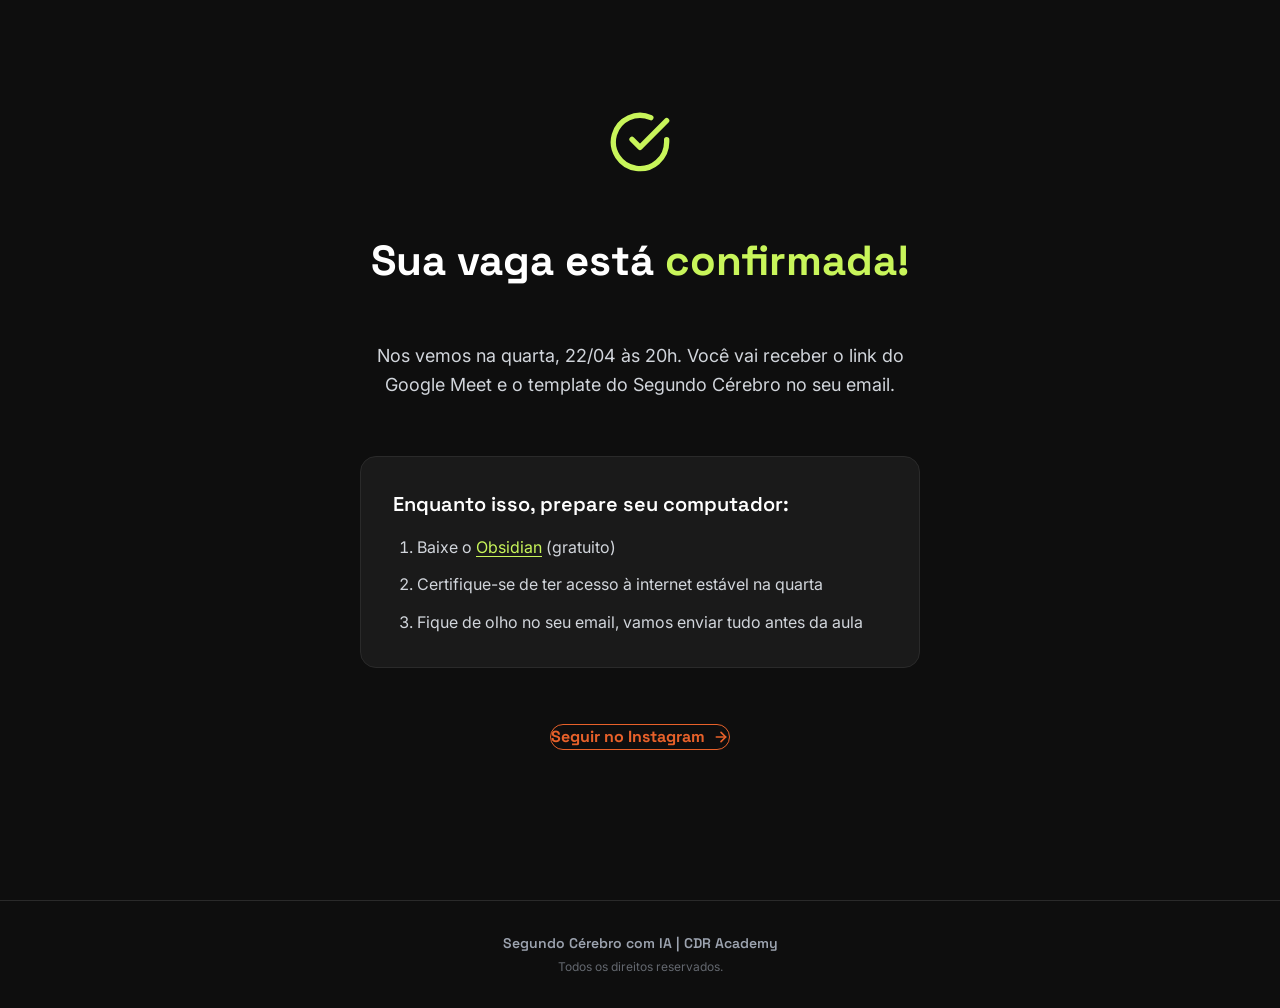
<file: obrigado.html>
<!DOCTYPE html>
<html lang="pt-br">
<head>
  <meta charset="UTF-8">
  <meta name="viewport" content="width=device-width, initial-scale=1.0">
  <title>Compra Confirmada | Segundo Cérebro com IA</title>
  <meta name="robots" content="noindex, nofollow">

  <link rel="preconnect" href="https://fonts.googleapis.com">
  <link rel="preconnect" href="https://fonts.gstatic.com" crossorigin>
  <link href="https://fonts.googleapis.com/css2?family=Inter:wght@400;500;600;700&family=Space+Grotesk:wght@600;700&display=swap" rel="stylesheet">
  <link rel="stylesheet" href="css/styles.css">
</head>
<body>
  <main class="main ty-main">
    <div class="container ty-container">

      <div class="ty-check">
        <svg width="64" height="64" viewBox="0 0 24 24" fill="none" stroke="#C8F55A" stroke-width="2" stroke-linecap="round" stroke-linejoin="round">
          <path d="M22 11.08V12a10 10 0 1 1-5.93-9.14"/>
          <polyline points="22 4 12 14.01 9 11.01"/>
        </svg>
      </div>

      <h1 class="ty-title">Sua vaga está <span class="text-neon">confirmada!</span></h1>

      <p class="ty-sub">Nos vemos na quarta, 22/04 às 20h. Você vai receber o link do Google Meet e o template do Segundo Cérebro no seu email.</p>

      <div class="ty-card">
        <h3 class="ty-card__title">Enquanto isso, prepare seu computador:</h3>
        <ol class="ty-card__list">
          <li>Baixe o <a href="https://obsidian.md/download" target="_blank" rel="noopener">Obsidian</a> (gratuito)</li>
          <li>Certifique-se de ter acesso à internet estável na quarta</li>
          <li>Fique de olho no seu email, vamos enviar tudo antes da aula</li>
        </ol>
      </div>

      <a href="https://instagram.com" class="btn btn--outline" target="_blank" rel="noopener">
        Seguir no Instagram
        <svg width="16" height="16" viewBox="0 0 24 24" fill="none" stroke="currentColor" stroke-width="2.5" stroke-linecap="round" stroke-linejoin="round"><path d="M5 12h14"/><path d="m12 5 7 7-7 7"/></svg>
      </a>

    </div>
  </main>

  <footer class="footer">
    <div class="footer__inner">
      <p class="footer__brand">Segundo Cérebro com IA | CDR Academy</p>
      <p class="footer__copy">Todos os direitos reservados.</p>
    </div>
  </footer>
</body>
</html>
</file>
<file: css/styles.css>
/* ========================================
   Design System: aula-coda.vercel.app
   Fonts: Space Grotesk (display) + Inter (body)
   Theme: Dark mode - orange #E8612A + neon #C8F55A
   ======================================== */

/* --- Reset --- */
*, *::before, *::after {
  margin: 0;
  padding: 0;
  box-sizing: border-box;
}

/* --- Variables --- */
:root {
  /* Brand */
  --mgt-dark: #0E0E0E;
  --mgt-gray: #1A1A1A;
  --mgt-gray-light: #2A2A2A;
  --mgt-orange: #E8612A;
  --mgt-orange-dark: #C53C00;
  --mgt-neon: #C8F55A;
  --mgt-light: #F5F5F5;

  /* Text */
  --text-white: #FFFFFF;
  --text-light: #F5F5F5;
  --text-gray-300: #D1D5DB;
  --text-gray-400: #9CA3AF;
  --text-dark: #1A1A1A;

  /* Fonts */
  --font-display: "Space Grotesk", ui-sans-serif, system-ui, sans-serif;
  --font-body: "Inter", ui-sans-serif, system-ui, sans-serif;

  /* Spacing */
  --container-max: 768px;
  --section-gap: 56px;
  --card-radius: 16px;
  --btn-radius: 14px;

  /* Shadows */
  --btn-shadow: rgba(255,255,255,0.2) 0px 2px 0px 0px inset,
                rgba(0,0,0,0.25) 0px 2px 4px 0px,
                rgba(0,0,0,0.12) 0px 6px 16px 0px;
}

/* --- Base --- */
html {
  scroll-behavior: smooth;
  -webkit-font-smoothing: antialiased;
  -moz-osx-font-smoothing: grayscale;
}

body {
  font-family: var(--font-body);
  font-size: 16px;
  line-height: 1.5;
  color: var(--text-light);
  background-color: var(--mgt-dark);
  overflow-x: hidden;
}

a {
  color: inherit;
  text-decoration: none;
}

img {
  max-width: 100%;
  height: auto;
  display: block;
}

strong {
  font-weight: 600;
  color: var(--text-white);
}

/* --- Layout --- */
.main {
  display: flex;
  min-height: 100vh;
  width: 100%;
  flex-direction: column;
  align-items: center;
  padding: 24px;
  padding-top: 100px;
}

@media (min-width: 640px) {
  .main { padding: 32px; padding-top: 100px; }
}
@media (min-width: 768px) {
  .main { padding: 48px; padding-top: 110px; }
}
@media (min-width: 1024px) {
  .main { padding: 80px; padding-top: 120px; }
}

.container {
  width: 100%;
  max-width: var(--container-max);
  display: flex;
  flex-direction: column;
  gap: 48px;
}

@media (min-width: 1024px) {
  .container { gap: var(--section-gap); }
}

/* --- Header Bar (sticky) --- */
.header-bar {
  position: fixed;
  top: 0;
  left: 0;
  right: 0;
  z-index: 100;
  background: var(--mgt-gray);
  border-bottom: 1px solid var(--mgt-gray-light);
  padding: 12px 24px;
  transition: transform 0.3s ease;
}

.header-bar__inner {
  max-width: var(--container-max);
  margin: 0 auto;
  display: flex;
  align-items: center;
  justify-content: space-between;
  gap: 16px;
}

.header-bar__left {
  display: flex;
  align-items: center;
  gap: 12px;
}

.header-bar__title {
  font-family: var(--font-display);
  font-size: 18px;
  font-weight: 700;
  color: var(--text-white);
  line-height: 1.2;
}

@media (min-width: 768px) {
  .header-bar__title { font-size: 24px; }
}

.header-bar__sub {
  font-size: 12px;
  color: var(--text-gray-400);
  margin-top: 2px;
}

/* --- Ping Dot --- */
.ping-dot {
  position: relative;
  width: 12px;
  height: 12px;
  flex-shrink: 0;
}

.ping-dot--sm {
  width: 10px;
  height: 10px;
}

.ping-dot__ring {
  position: absolute;
  top: 0;
  left: 0;
  width: 100%;
  height: 100%;
  border-radius: 50%;
  background: var(--mgt-orange);
  opacity: 0.75;
  animation: ping 1s cubic-bezier(0, 0, 0.2, 1) infinite;
}

.ping-dot__core {
  position: absolute;
  top: 0;
  left: 0;
  width: 100%;
  height: 100%;
  border-radius: 50%;
  background: var(--mgt-orange);
}

@keyframes ping {
  75%, 100% {
    transform: scale(2);
    opacity: 0;
  }
}

/* --- Badge --- */
.badge {
  display: inline-flex;
  align-items: center;
  gap: 8px;
}

.badge__text {
  font-family: var(--font-body);
  font-size: 12px;
  font-weight: 700;
  color: var(--mgt-orange);
  text-transform: uppercase;
  letter-spacing: 0.1em;
}

@media (min-width: 640px) {
  .badge__text { font-size: 13px; }
}

/* --- Buttons --- */
.btn {
  display: inline-flex;
  align-items: center;
  justify-content: center;
  gap: 8px;
  font-family: var(--font-display);
  font-weight: 700;
  color: var(--text-dark);
  background: var(--mgt-orange);
  border: none;
  border-radius: var(--btn-radius);
  box-shadow: var(--btn-shadow);
  cursor: pointer;
  transition: transform 0.2s ease, filter 0.2s ease;
  text-align: center;
  white-space: nowrap;
}

.btn:hover {
  transform: scale(1.03);
  filter: brightness(1.1);
}

.btn:active {
  transform: scale(0.98);
}

.btn--sm {
  font-size: 14px;
  padding: 10px 20px;
  border-radius: 10px;
}

@media (min-width: 768px) {
  .btn--sm {
    font-size: 16px;
    padding: 12px 28px;
    border-radius: var(--btn-radius);
  }
}

.btn--lg {
  font-size: 18px;
  padding: 16px 40px;
}

@media (min-width: 768px) {
  .btn--lg {
    font-size: 20px;
    padding: 18px 48px;
  }
}

.btn--xl {
  font-size: 20px;
  padding: 20px 48px;
}

@media (min-width: 768px) {
  .btn--xl {
    font-size: 24px;
    padding: 20px 56px;
  }
}

.btn--outline {
  background: transparent;
  color: var(--mgt-orange);
  border: 1px solid var(--mgt-orange);
  box-shadow: none;
}

.btn--outline:hover {
  background: var(--mgt-orange);
  color: var(--text-dark);
  box-shadow: var(--btn-shadow);
}

/* --- Hero --- */
.hero {
  display: flex;
  flex-direction: column;
  align-items: flex-start;
  gap: 24px;
  text-align: left;
}

@media (min-width: 768px) {
  .hero { align-items: center; text-align: center; }
}

.hero__title {
  font-family: var(--font-display);
  font-size: clamp(36px, 7vw, 60px);
  font-weight: 700;
  line-height: 1.15;
  letter-spacing: -1.5px;
  color: var(--text-white);
}

.hero__sub {
  font-family: var(--font-body);
  font-size: clamp(14px, 2vw, 18px);
  font-weight: 400;
  line-height: 1.6;
  letter-spacing: 0;
  color: var(--text-gray-300);
}

.hero__thumb {
  width: 100%;
  border-radius: var(--card-radius);
  overflow: hidden;
  border: 1px solid var(--mgt-gray-light);
  box-shadow: 0 25px 50px -12px rgba(0, 0, 0, 0.25);
}

.hero__thumb img {
  width: 100%;
  height: auto;
  display: block;
}

.hero__note {
  font-size: 14px;
  color: var(--text-gray-400);
  font-weight: 500;
}

@media (min-width: 768px) {
  .hero__note { text-align: center; align-self: center; }
}

/* --- Text Utilities --- */
.text-orange { color: var(--mgt-orange); }
.text-neon { color: var(--mgt-neon); }
.text-muted { color: var(--text-gray-400); }
.italic { font-style: italic; }

/* --- Section --- */
.section {
  display: flex;
  flex-direction: column;
  gap: 24px;
}

.section__title {
  font-family: var(--font-display);
  font-size: clamp(30px, 5vw, 48px);
  font-weight: 700;
  line-height: 1.25;
  color: var(--mgt-orange);
}

.section__subtitle {
  font-family: var(--font-display);
  font-size: clamp(24px, 4vw, 30px);
  font-weight: 600;
  line-height: 1.25;
  color: var(--text-white);
}

/* --- Prose --- */
.prose {
  display: flex;
  flex-direction: column;
  gap: 16px;
}

.prose p {
  font-size: 20px;
  line-height: 1.625;
  color: var(--text-gray-300);
}

@media (max-width: 639px) {
  .prose p { font-size: 18px; }
}

/* --- Callout (blockquote) --- */
.callout {
  background: rgba(14, 14, 14, 0.5);
  border-left: 4px solid var(--mgt-orange);
  border-radius: 12px;
  padding: 24px;
}

.callout p {
  font-size: 20px;
  line-height: 1.625;
  color: #E5E7EB;
}

@media (max-width: 639px) {
  .callout p { font-size: 18px; }
}

/* --- Check list --- */
.check-list {
  list-style: none;
  display: flex;
  flex-direction: column;
  gap: 12px;
}

.check-list li {
  font-size: 20px;
  line-height: 1.625;
  color: var(--text-gray-300);
  padding-left: 32px;
  position: relative;
}

@media (max-width: 639px) {
  .check-list li { font-size: 18px; }
}

.check-list li::before {
  content: "";
  position: absolute;
  left: 0;
  top: 8px;
  width: 18px;
  height: 18px;
  border-radius: 50%;
  background: linear-gradient(135deg, var(--mgt-orange), var(--mgt-orange-dark));
  background-image: url("data:image/svg+xml,%3Csvg xmlns='http://www.w3.org/2000/svg' width='12' height='12' viewBox='0 0 24 24' fill='none' stroke='white' stroke-width='3' stroke-linecap='round' stroke-linejoin='round'%3E%3Cpolyline points='20 6 9 17 4 12'%3E%3C/polyline%3E%3C/svg%3E");
  background-repeat: no-repeat;
  background-position: center;
  background-size: 10px;
}

/* --- Numbered List --- */
.numbered-list {
  list-style: none;
  display: flex;
  flex-direction: column;
  gap: 16px;
}

.numbered-list li {
  display: flex;
  gap: 20px;
  align-items: flex-start;
  background: rgba(14, 14, 14, 0.3);
  padding: 24px;
  border-radius: 12px;
  border: 1px solid transparent;
  transition: border-color 0.15s ease;
}

.numbered-list li:hover {
  border-color: var(--mgt-gray-light);
}

.numbered-list__badge {
  width: 32px;
  height: 32px;
  min-width: 32px;
  border-radius: 50%;
  background: linear-gradient(135deg, var(--mgt-orange), var(--mgt-orange-dark));
  display: flex;
  align-items: center;
  justify-content: center;
  font-family: var(--font-body);
  font-size: 14px;
  font-weight: 700;
  color: var(--text-white);
  margin-top: 2px;
}

.numbered-list p {
  font-size: 17.6px;
  line-height: 1.625;
  color: var(--text-gray-300);
}

/* --- Steps (how it works) --- */
.steps {
  display: grid;
  grid-template-columns: 1fr;
  gap: 16px;
}

@media (min-width: 768px) {
  .steps { grid-template-columns: repeat(3, 1fr); }
}

.step-card {
  background: var(--mgt-gray);
  border: 1px solid var(--mgt-gray-light);
  border-radius: var(--card-radius);
  padding: 32px 24px;
  display: flex;
  flex-direction: column;
  gap: 12px;
  transition: border-color 0.15s ease;
}

.step-card:hover {
  border-color: rgba(232, 97, 42, 0.3);
}

.step-card__number {
  font-family: var(--font-display);
  font-size: 48px;
  font-weight: 700;
  color: var(--mgt-orange);
  line-height: 1;
  opacity: 0.4;
}

.step-card__title {
  font-family: var(--font-display);
  font-size: 24px;
  font-weight: 600;
  color: var(--text-white);
}

.step-card__text {
  font-size: 16px;
  line-height: 1.6;
  color: var(--text-gray-400);
}

/* --- Glass Card (pra quem e) --- */
.glass-card {
  background: rgba(42, 42, 42, 0.2);
  backdrop-filter: blur(8px);
  -webkit-backdrop-filter: blur(8px);
  border: 1px solid rgba(42, 42, 42, 0.5);
  border-radius: var(--card-radius);
  padding: 32px;
}

@media (min-width: 768px) {
  .glass-card { padding: 40px; }
}

/* --- Highlight Box --- */
.highlight-box {
  background: rgba(14, 14, 14, 0.5);
  border: 1px solid rgba(255, 255, 255, 0.05);
  border-radius: 8px;
  padding: 16px;
  margin-top: 8px;
}

.highlight-box p {
  font-size: 20px;
  font-weight: 500;
  color: var(--text-white);
  line-height: 1.625;
}

@media (max-width: 639px) {
  .highlight-box p { font-size: 18px; }
}

/* --- FAQ --- */
.faq-list {
  display: flex;
  flex-direction: column;
  gap: 8px;
}

.faq-item {
  border: 1px solid var(--mgt-gray-light);
  border-radius: 12px;
  overflow: hidden;
  transition: border-color 0.15s ease;
}

.faq-item:hover {
  border-color: rgba(232, 97, 42, 0.3);
}

.faq-item__question {
  width: 100%;
  display: flex;
  align-items: center;
  justify-content: space-between;
  gap: 16px;
  padding: 20px 24px;
  background: var(--mgt-gray);
  border: none;
  cursor: pointer;
  font-family: var(--font-body);
  font-size: 17px;
  font-weight: 600;
  color: var(--text-white);
  text-align: left;
  transition: background 0.15s ease;
}

.faq-item__question:hover {
  background: rgba(42, 42, 42, 0.8);
}

.faq-item__icon {
  flex-shrink: 0;
  transition: transform 0.3s ease;
  color: var(--mgt-orange);
}

.faq-item.active .faq-item__icon {
  transform: rotate(180deg);
}

.faq-item__answer {
  max-height: 0;
  overflow: hidden;
  transition: max-height 0.3s ease;
}

.faq-item.active .faq-item__answer {
  max-height: 200px;
}

.faq-item__answer p {
  padding: 0 24px 20px;
  font-size: 16px;
  line-height: 1.6;
  color: var(--text-gray-300);
  background: var(--mgt-gray);
}

/* --- CTA Final --- */
.cta-final {
  position: relative;
  background: var(--mgt-gray);
  border: 1px solid var(--mgt-gray-light);
  border-radius: var(--card-radius);
  padding: 40px 24px;
  display: flex;
  flex-direction: column;
  align-items: center;
  text-align: center;
  gap: 24px;
  overflow: hidden;
}

@media (max-width: 767px) {
  .cta-final .btn--xl {
    white-space: normal;
    max-width: 100%;
    font-size: 16px;
    padding: 18px 24px;
  }
}

@media (min-width: 768px) {
  .cta-final { padding: 56px 40px; }
}

.cta-final__glow {
  position: absolute;
  top: -40px;
  right: -40px;
  width: 200px;
  height: 200px;
  background: rgba(232, 97, 42, 0.1);
  filter: blur(64px);
  border-radius: 50%;
  pointer-events: none;
  transition: background 0.3s ease;
}

.cta-final:hover .cta-final__glow {
  background: rgba(232, 97, 42, 0.2);
}

.cta-final__title {
  font-family: var(--font-display);
  font-size: clamp(30px, 5vw, 48px);
  font-weight: 700;
  line-height: 1.25;
  color: var(--mgt-orange);
  position: relative;
  z-index: 1;
}

.cta-final__text {
  font-size: 20px;
  line-height: 1.625;
  color: var(--text-gray-300);
  max-width: 560px;
  position: relative;
  z-index: 1;
}

@media (max-width: 639px) {
  .cta-final__text { font-size: 18px; }
}

.cta-final__note {
  font-size: 14px;
  color: var(--text-gray-400);
  font-weight: 500;
  position: relative;
  z-index: 1;
}

/* --- Footer --- */
.footer {
  border-top: 1px solid var(--mgt-gray-light);
  padding: 32px 24px;
  text-align: center;
}

.footer__inner {
  max-width: var(--container-max);
  margin: 0 auto;
}

.footer__brand {
  font-family: var(--font-display);
  font-size: 14px;
  font-weight: 600;
  color: var(--text-gray-400);
}

.footer__copy {
  font-size: 12px;
  color: var(--text-gray-400);
  opacity: 0.6;
  margin-top: 4px;
}

/* --- Thank You Page --- */
.ty-main {
  padding-top: 40px;
  justify-content: center;
  min-height: 100vh;
}

.ty-container {
  align-items: center;
  text-align: center;
  max-width: 560px;
}

.ty-check {
  animation: scaleIn 0.5s ease;
}

@keyframes scaleIn {
  0% { transform: scale(0); opacity: 0; }
  100% { transform: scale(1); opacity: 1; }
}

.ty-title {
  font-family: var(--font-display);
  font-size: clamp(28px, 5vw, 42px);
  font-weight: 700;
  line-height: 1.2;
  color: var(--text-white);
}

.ty-sub {
  font-size: 18px;
  line-height: 1.6;
  color: var(--text-gray-300);
}

.ty-card {
  background: var(--mgt-gray);
  border: 1px solid var(--mgt-gray-light);
  border-radius: var(--card-radius);
  padding: 32px;
  text-align: left;
  width: 100%;
}

.ty-card__title {
  font-family: var(--font-display);
  font-size: 20px;
  font-weight: 600;
  color: var(--text-white);
  margin-bottom: 16px;
}

.ty-card__list {
  display: flex;
  flex-direction: column;
  gap: 12px;
  padding-left: 24px;
}

.ty-card__list li {
  font-size: 16px;
  line-height: 1.6;
  color: var(--text-gray-300);
}

.ty-card__list a {
  color: var(--mgt-neon);
  text-decoration: underline;
  text-underline-offset: 3px;
}

.ty-card__list a:hover {
  color: var(--text-white);
}

/* --- GSAP Animation Prep --- */
.gs-reveal {
  opacity: 0;
  transform: translateY(30px);
}
</file>
